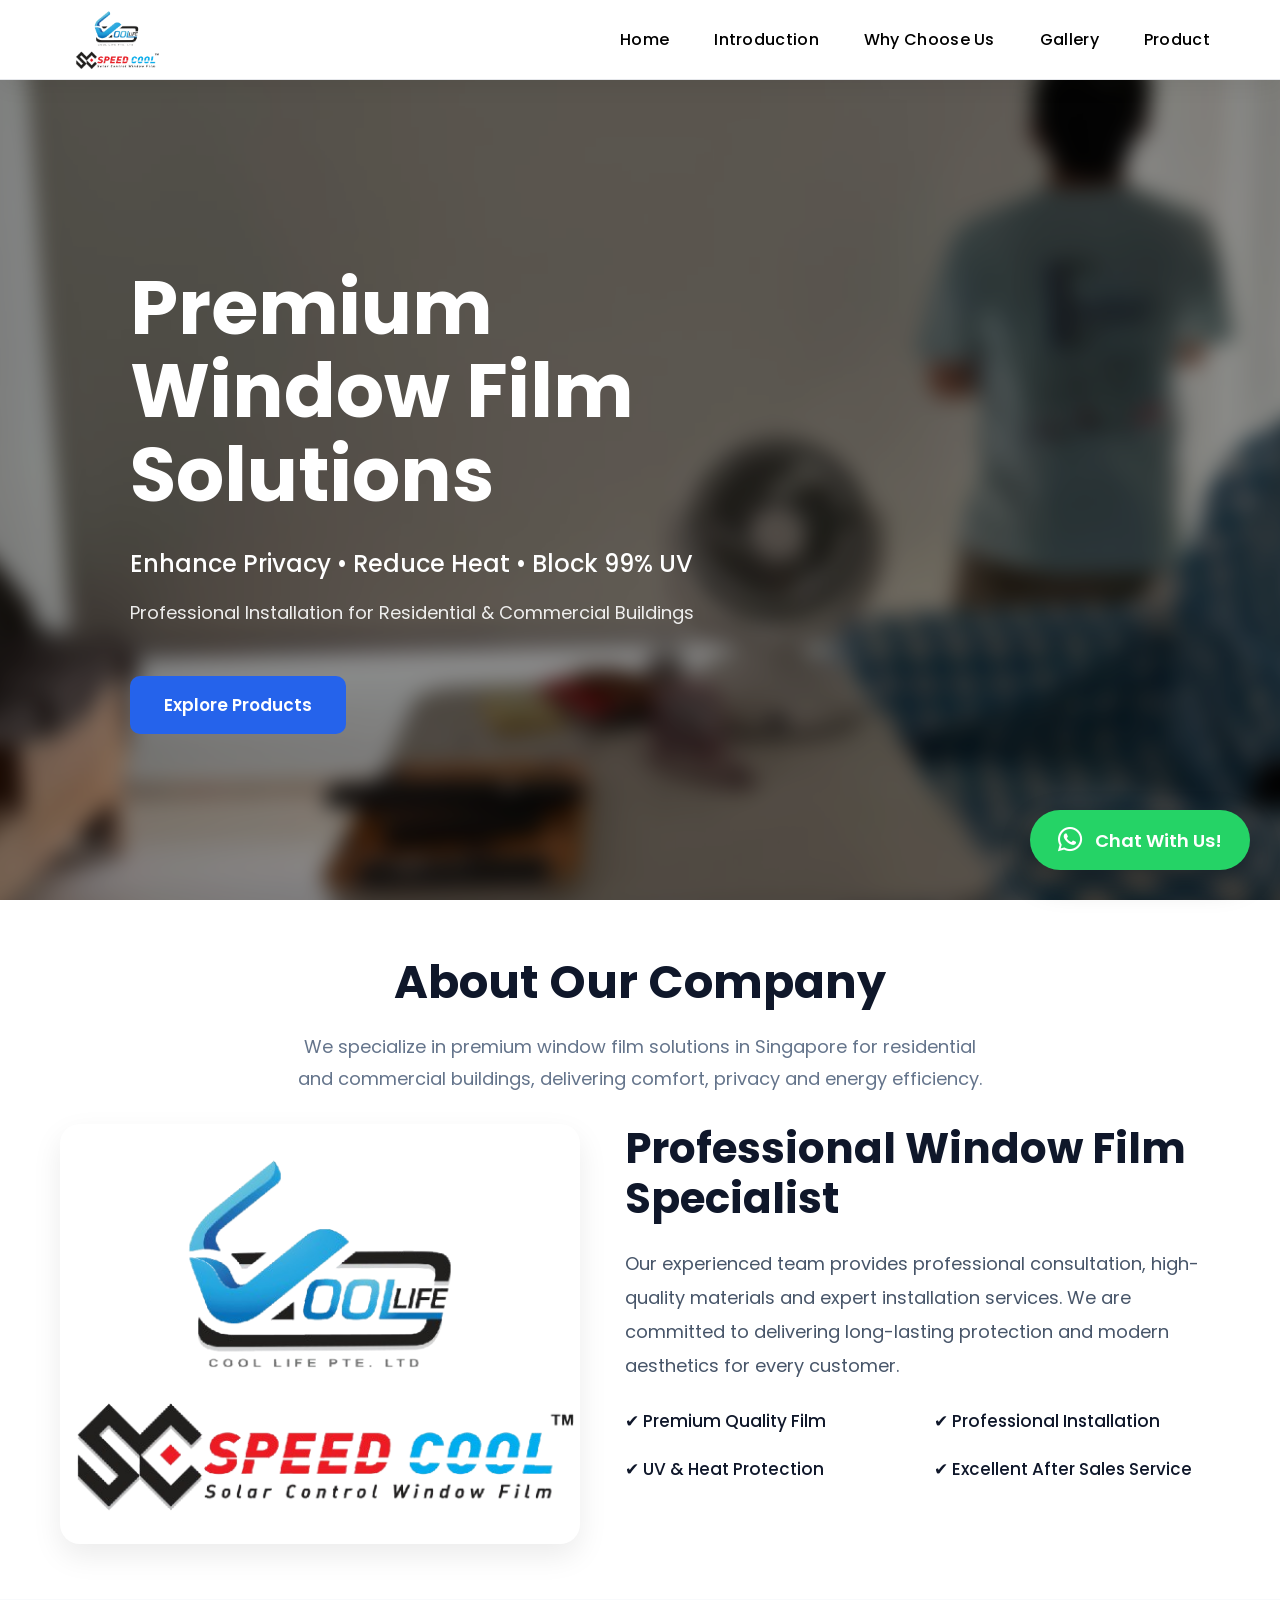
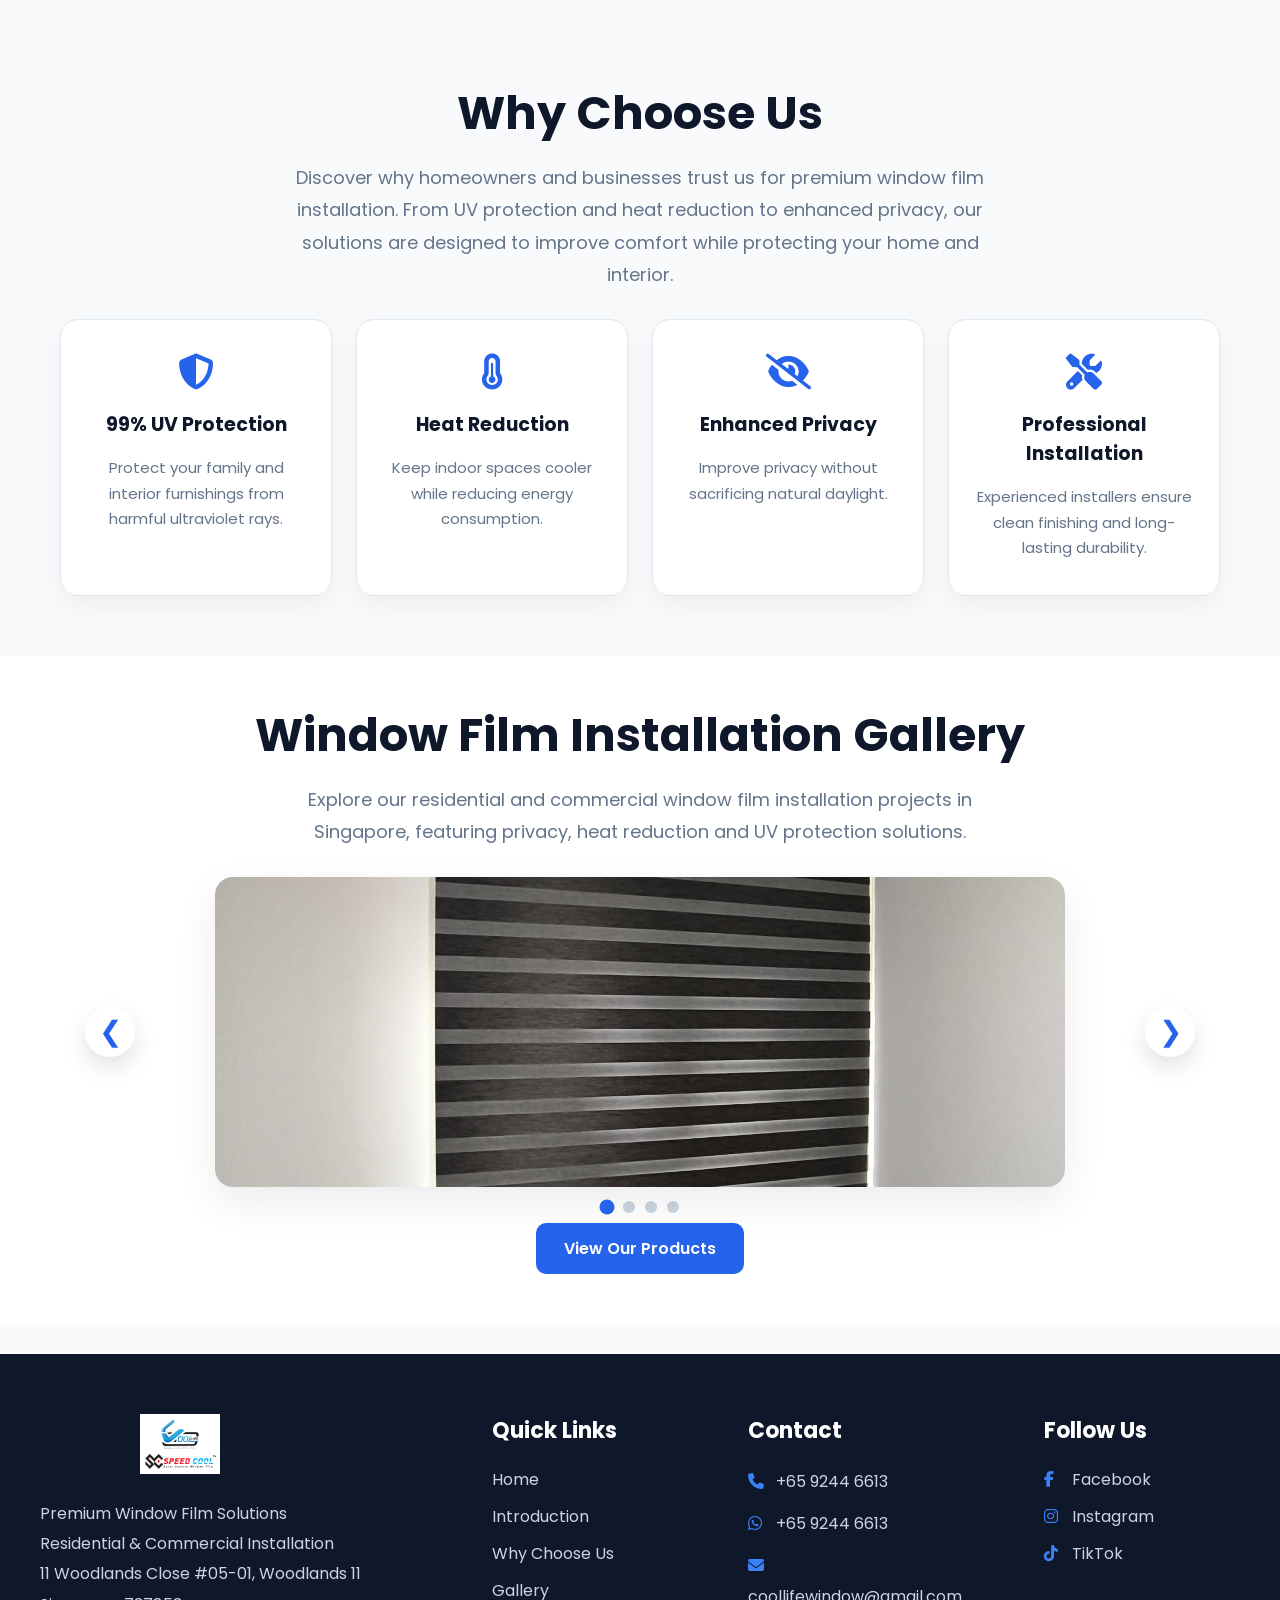
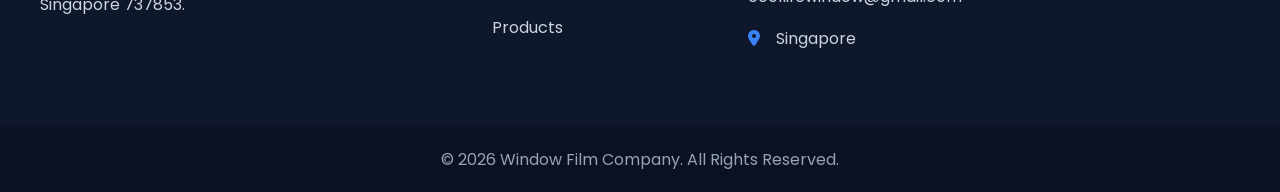
<file: index.html>
<!DOCTYPE html>
<html lang="en">

<head>

    <meta charset="UTF-8">
    <meta name="viewport" content="width=device-width, initial-scale=1.0, maximum-scale=1.0, user-scalable=no">

    <title>Premium Window Film Solutions | Cool Life Speed Cool</title>

    <link rel="icon" type="image/png" href="images/favicon.png">

    <link rel="canonical" href="https://coollifewindowfilm.com">

    <meta name="description"
      content="Premium window film solutions for residential and commercial buildings. Improve privacy, reduce heat and block up to 99% of UV rays with professional installation.">

    <meta name="keywords"
      content="window film, window film Singapore, window tint, privacy window film, solar control window film, heat reduction window film, UV protection window film">

    <meta name="robots" content="index, follow">

    <!-- Open Graph -->
    <meta property="og:title"
      content="Premium Window Film Solutions | Cool Life Speed Cool">

    <meta property="og:description"
      content="Premium window film solutions for residential and commercial buildings. Improve privacy, reduce heat and block up to 99% of UV rays with professional installation.">

    <meta property="og:type"
      content="website">

    <meta property="og:url"
      content="https://kwy0226.github.io/Web-Site/">

    <meta property="og:image"
      content="https://kwy0226.github.io/Web-Site/images/Cool_Life_Speed_Cool_Logo-1.png">

    <!-- Structured Data -->
    <script type="application/ld+json">
      {
        "@context": "https://schema.org",
        "@type": "LocalBusiness",
        "name": "Cool Life Speed Cool",
        "url": "https://kwy0226.github.io/Web-Site/",
        "logo": "https://kwy0226.github.io/Web-Site/images/Cool_Life_Speed_Cool_Logo-1.png",
        "image": "https://kwy0226.github.io/Web-Site/images/Cool_Life_Speed_Cool_Logo-1.png",
        "telephone": "+65 9244 6613",
        "email": "coollifewindow@gmail.com",
        "address": {
          "@type": "PostalAddress",
          "addressCountry": "SG"
      },
        "areaServed": {
          "@type": "Country",
          "name": "Singapore"
    },
      "description": "Premium window film solutions for residential and commercial buildings, including privacy, solar control, UV protection and decorative window films."
  }
    </script>

    <!-- Google Font -->
    <link rel="preconnect" href="https://fonts.googleapis.com">
    <link rel="preconnect" href="https://fonts.gstatic.com" crossorigin>
    <link rel="stylesheet" href="https://cdnjs.cloudflare.com/ajax/libs/font-awesome/6.7.2/css/all.min.css">

    <link href="https://fonts.googleapis.com/css2?family=Poppins:wght@300;400;500;600;700&display=swap"
        rel="stylesheet">

    <!-- CSS -->
    <link rel="stylesheet" href="css/style.css">

    <!-- Google tag (gtag.js) -->
    <script async src="https://www.googletagmanager.com/gtag/js?id=G-XJP9BTX39X"></script>
    <script>
       window.dataLayer = window.dataLayer || [];
       function gtag(){dataLayer.push(arguments);}
       gtag('js', new Date());

       gtag('config', 'G-XJP9BTX39X');
    </script>

</head>

<body>

<!-- ===================== NAVIGATION ===================== -->

<header>

    <nav class="navbar">

    <div class="logo">

        <a href="index.html">

           <img src="images/Cool_Life_Speed_Cool_Logo-1.png" alt="Cool Life Speed Cool Logo">

        </a>

    </div>

    <button class="mobile-menu-btn" aria-label="Open menu" aria-expanded="false">

        <span></span>
        <span></span>
        <span></span>

    </button>

        <ul class="nav-links">

            <li><a href="#home">Home</a></li>

            <li><a href="#introduction">Introduction</a></li>

            <li><a href="#why-us">Why Choose Us</a></li>

            <li><a href="#gallery">Gallery</a></li>

            <li><a href="products.html">Product</a></li>

        </ul>

    </nav>

</header>

    <!-- ===================== HERO ===================== -->

    <section id="home">

    <div class="hero-content">

        <h1>

            Premium Window Film Solutions

        </h1>

        <p>

            Enhance Privacy • Reduce Heat • Block 99% UV

        </p>

        <span>

            Professional Installation for Residential & Commercial Buildings

        </span>

        <a href="products.html" class="hero-button">

            Explore Products

        </a>

    </div>

    </section>

    <!-- ===================== INTRODUCTION ===================== -->

<section id="introduction">

    <div class="container">

        <div class="section-title">

            <h2>About Our Company</h2>

            <p>
                We specialize in premium window film solutions in Singapore
                for residential and commercial buildings, delivering
                comfort, privacy and energy efficiency.
            </p>

        </div>

        <div class="intro-content">

            <div class="intro-image">

                <img src="images/Cool_Life_Speed_Cool_Logo-1.png" alt="Cool Life Speed Cool window film company logo">

            </div>

            <div class="intro-text">

                <h3>Professional Window Film Specialist</h3>

                <p>

                    Our experienced team provides professional consultation,
                    high-quality materials and expert installation services.
                    We are committed to delivering long-lasting protection
                    and modern aesthetics for every customer.

                </p>

                <div class="intro-feature">

                    <div>✔ Premium Quality Film</div>

                    <div>✔ Professional Installation</div>

                    <div>✔ UV & Heat Protection</div>

                    <div>✔ Excellent After Sales Service</div>

                </div>

            </div>

        </div>

    </div>

</section>

    <!-- ===================== WHY CHOOSE US ===================== -->

<section id="why-us">

    <div class="container">

        <div class="section-title">

            <h2>Why Choose Us</h2>

            <p>

                Discover why homeowners and businesses trust us for premium window film installation.
                From UV protection and heat reduction to enhanced privacy, our solutions are designed
                to improve comfort while protecting your home and interior.

            </p>

        </div>

        <div class="why-grid">

            <div class="why-card">

                <i class="fa-solid fa-shield-halved"></i>

                <h3>99% UV Protection</h3>

                <p>

                    Protect your family and interior furnishings from
                    harmful ultraviolet rays.

                </p>

            </div>

            <div class="why-card">

                <i class="fa-solid fa-temperature-three-quarters"></i>

                <h3>Heat Reduction</h3>

                <p>

                    Keep indoor spaces cooler while reducing energy
                    consumption.

                </p>

            </div>

            <div class="why-card">

                <i class="fa-solid fa-eye-slash"></i>

                <h3>Enhanced Privacy</h3>

                <p>

                    Improve privacy without sacrificing natural daylight.

                </p>

            </div>

            <div class="why-card">

                <i class="fa-solid fa-screwdriver-wrench"></i>

                <h3>Professional Installation</h3>

                <p>

                    Experienced installers ensure clean finishing and
                    long-lasting durability.

                </p>

            </div>

        </div>

    </div>

</section>

    <!-- ===================== GALLERY ===================== -->

<section id="gallery">

    <div class="container">

        <div class="section-title">

            <h2>Window Film Installation Gallery</h2>

            <p>
                Explore our residential and commercial window film installation
                projects in Singapore, featuring privacy, heat reduction and UV
                protection solutions.
            </p>

        </div>

        <div class="gallery-slider">

            <button class="arrow left">

                &#10094;

            </button>

            <img
                id="gallery-image"
                src="images/index/1.jpeg"
                alt="Residential window film installation project in Singapore">

            <button class="arrow right">

                &#10095;

            </button>

        </div>

        <div class="gallery-dots">

            <span class="active"></span>

            <span></span>

            <span></span>

            <span></span>

        </div>

        <div class="gallery-cta">

           <a href="products.html" class="hero-button">

              View Our Products

           </a>

        </div>

    </div>

</section>

<!-- ===================== Floating WhatsApp ===================== -->

<div class="floating-whatsapp">

    <a
        href="https://wa.me/6592446613?text=Hi,%20I%20would%20like%20to%20book%20an%20appointment."
        target="_blank">

        <i class="fa-brands fa-whatsapp"></i>

        Chat With Us!                                                                                                                      

    </a>

</div>

    <!-- ===================== FOOTER ===================== -->
<footer>

    <div class="container footer-content">

        <div class="footer-logo-area">

            <img src="images/Cool Life Speed Cool Logo-1.png" alt="Cool Life Speed Cool Logo">

            <p>

                Premium Window Film Solutions

            </p>

            <p>

                Residential & Commercial Installation

            </p>

            <p>

                11 Woodlands Close #05-01,
                Woodlands 11 Singapore 737853.

            </p>

        </div>

        <div class="footer-links">

            <h3>Quick Links</h3>

            <a href="#home">Home</a>
            <a href="#introduction">Introduction</a>
            <a href="#why-us">Why Choose Us</a>
            <a href="#gallery">Gallery</a>
            <a href="products.html">Products</a>

        </div>

        <div class="footer-contact">

            <h3>Contact</h3>

            <p><i class="fa-solid fa-phone"></i> +65 9244 6613</p>

            <p><i class="fa-brands fa-whatsapp"></i> +65 9244 6613</p>

            <p><i class="fa-solid fa-envelope"></i> coollifewindow@gmail.com</p>

            <p><i class="fa-solid fa-location-dot"></i> Singapore</p>

        </div>

        <div class="footer-social">

            <h3>Follow Us</h3>

            <a href="#"><i class="fa-brands fa-facebook-f"></i> Facebook</a>

            <a href="#"><i class="fa-brands fa-instagram"></i> Instagram</a>

            <a href="#"><i class="fa-brands fa-tiktok"></i> TikTok</a>

        </div>

    </div>

    <div class="footer-bottom">

        © 2026 Window Film Company. All Rights Reserved.

    </div>

</footer>

    <script src="js/script.js"></script>

</body>

</html>
</file>
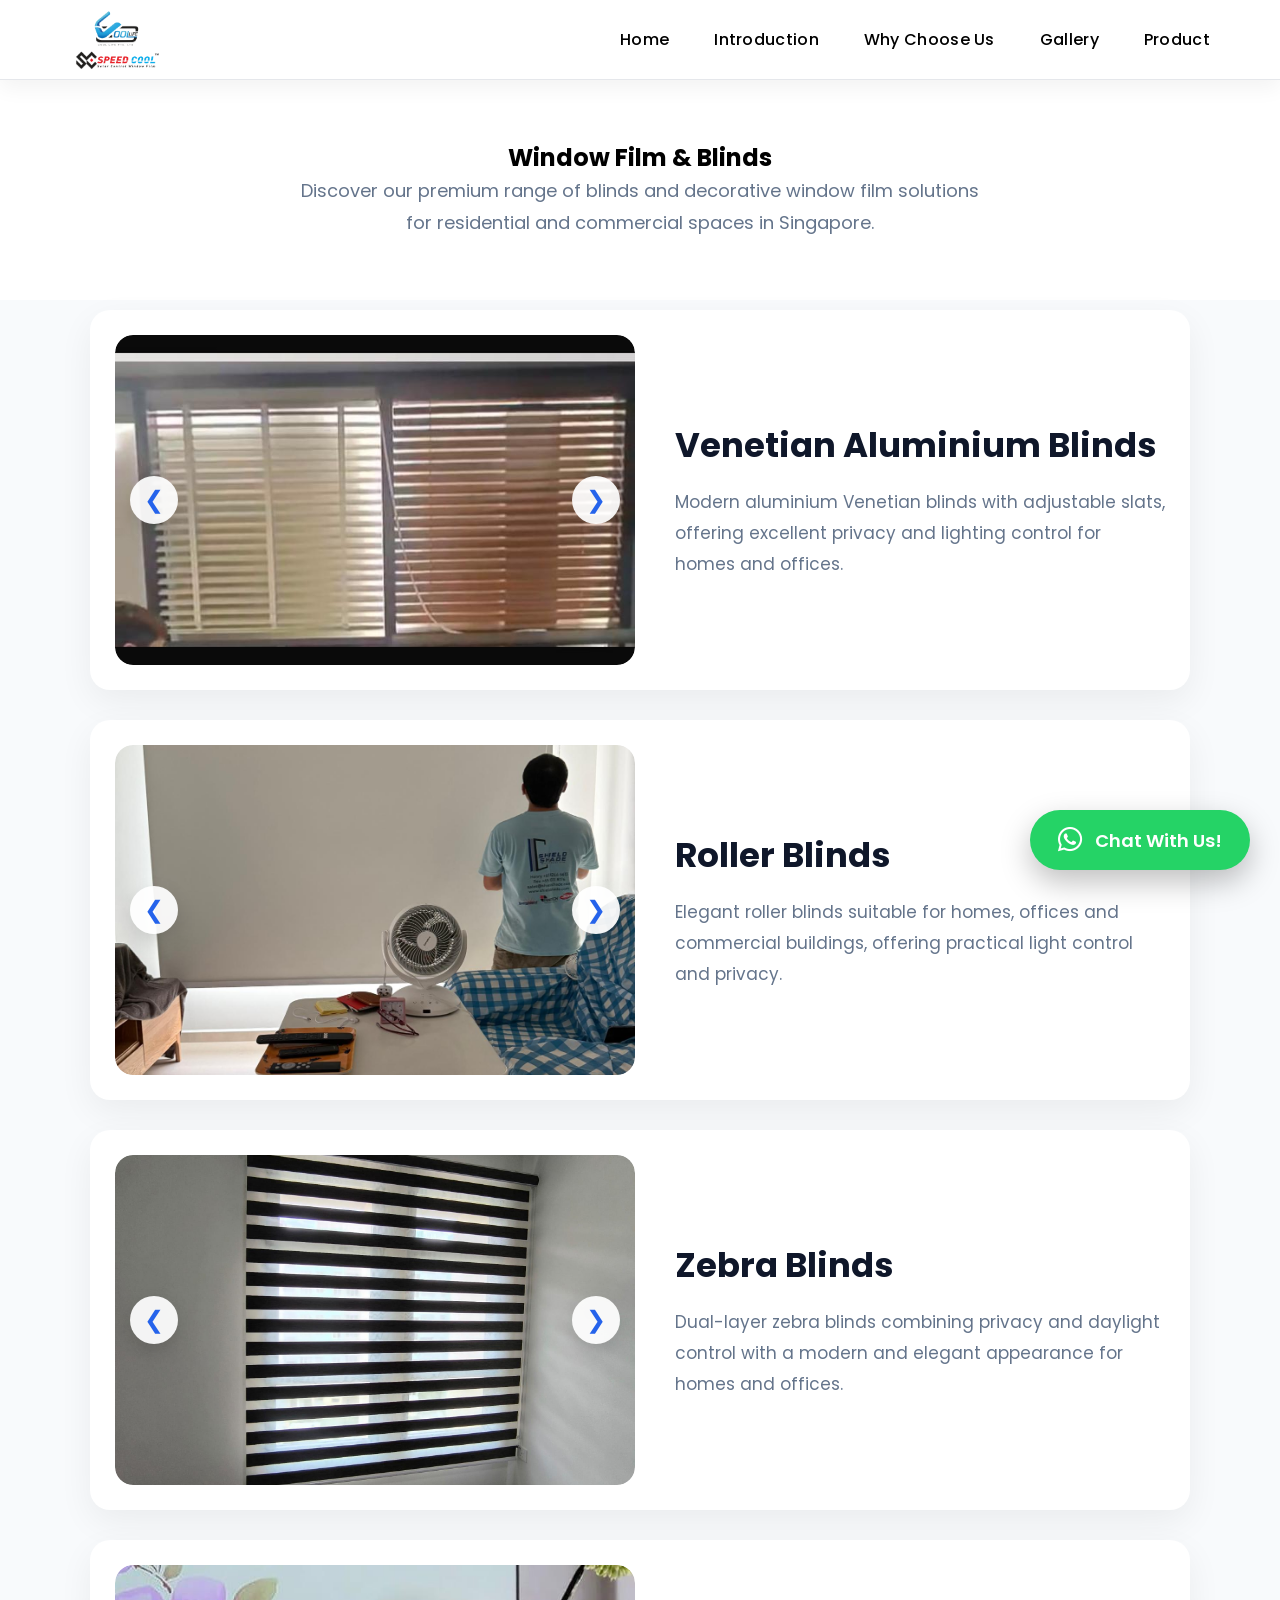
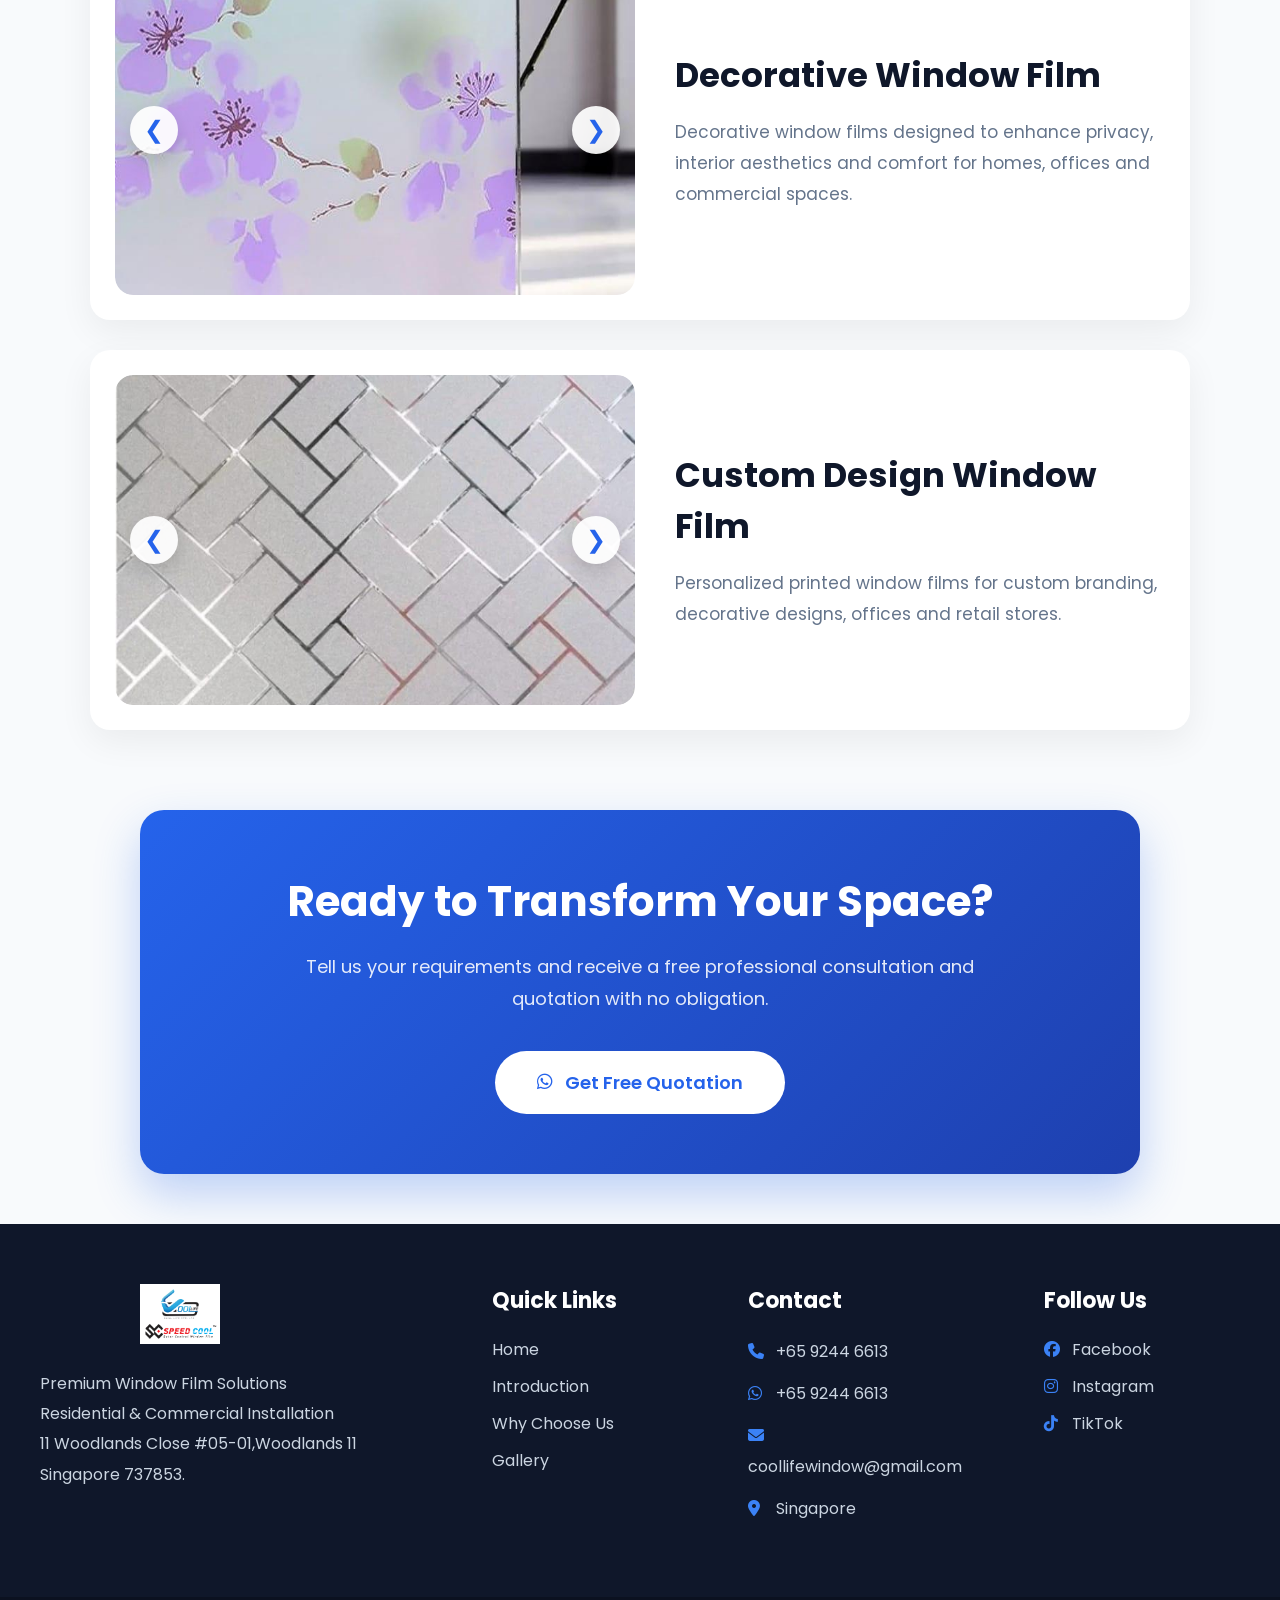
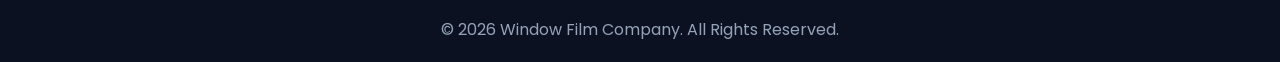
<file: products.html>
<!DOCTYPE html>
<html lang="en">

<head>

    <meta charset="UTF-8">
    <meta name="viewport" content="width=device-width, initial-scale=1.0, maximum-scale=1.0, user-scalable=no">

    <title>Window Film Products | Blinds & Decorative Films | Cool Life Speed Cool</title>

    <link rel="icon" type="image/png" href="images/favicon.png">

    <link rel="canonical" href="https://coollifewindowfilm.com/products.html">

    <meta name="description"
      content="Explore our range of Venetian blinds, roller blinds, zebra blinds, decorative window films and custom design films in Singapore for residential and commercial spaces.">

    <meta name="keywords"
      content="window film products, Venetian blinds, roller blinds, zebra blinds, decorative window film, custom design film, window film Singapore">

    <meta name="robots" content="index, follow">

    <!-- Open Graph -->
    <meta property="og:title"
      content="Window Film Products | Blinds & Decorative Films | Cool Life Speed Cool">

    <meta property="og:description"
      content="Explore our range of Venetian blinds, roller blinds, zebra blinds, decorative window films and custom design films in Singapore for residential and commercial spaces.">

    <meta property="og:type"
      content="website">

    <meta property="og:url"
      content="https://kwy0226.github.io/Web-Site/products.html">

    <meta property="og:image"
      content="https://kwy0226.github.io/Web-Site/images/Cool_Life_Speed_Cool_Logo-1.png">

    <!-- Structured Data -->
    <script type="application/ld+json">
      {
        "@context": "https://schema.org",
        "@type": "CollectionPage",
        "name": "Window Film Products | Cool Life Speed Cool",
        "url": "https://kwy0226.github.io/Web-Site/products.html",
        "description": "Explore our range of Venetian blinds, roller blinds, zebra blinds, decorative window films and custom design films in Singapore for residential and commercial spaces.",
        "isPartOf": {
           "@type": "WebSite",
           "name": "Cool Life Speed Cool",
           "url": "https://kwy0226.github.io/Web-Site/"
      }
    }
    </script>

    <!-- Google Font -->
    <link rel="preconnect" href="https://fonts.googleapis.com">
    <link rel="preconnect" href="https://fonts.gstatic.com" crossorigin>

    <!-- Font Awesome -->
    <link rel="stylesheet"
        href="https://cdnjs.cloudflare.com/ajax/libs/font-awesome/6.7.2/css/all.min.css">

    <!-- Google Font -->
    <link href="https://fonts.googleapis.com/css2?family=Poppins:wght@300;400;500;600;700&display=swap"
        rel="stylesheet">

    <link rel="stylesheet" href="css/style.css">

    <!-- Google tag (gtag.js) -->
    <script async src="https://www.googletagmanager.com/gtag/js?id=G-XJP9BTX39X"></script>
    <script>
       window.dataLayer = window.dataLayer || [];
       function gtag(){dataLayer.push(arguments);}
       gtag('js', new Date());

       gtag('config', 'G-XJP9BTX39X');
    </script>

</head>

<body>

<!-- ===================== NAVIGATION ===================== -->

<header>

    <nav class="navbar scrolled">

    <div class="logo">

        <a href="products.html">

           <img src="images/Cool_Life_Speed_Cool_Logo-1.png" alt="Cool Life Speed Cool Logo">

        </a>

    </div>

    <button class="mobile-menu-btn" aria-label="Open menu" aria-expanded="false">

        <span></span>
        <span></span>
        <span></span>

    </button>

        <ul class="nav-links">

            <li><a href="index.html#home">Home</a></li>

            <li><a href="index.html#introduction">Introduction</a></li>

            <li><a href="index.html#why-us">Why Choose Us</a></li>

            <li><a href="index.html#gallery">Gallery</a></li>

            <li><a href="products.html">Product</a></li>

        </ul>

    </nav>

</header>

<!-- ===================== PRODUCT HEADER ===================== -->

<section id="product-header">

    <div class="container">

        <div class="section-title">

            <h1>Window Film & Blinds</h1>

            <p>

                Discover our premium range of blinds and decorative window
                film solutions for residential and commercial spaces in Singapore.

            </p>

        </div>

    </div>

</section>

<!-- ===================== PRODUCT LIST ===================== -->

<section id="products">

    <div class="container">

        <!-- Venetian -->

        <div class="product-card">

            <div class="product-image" data-folder="venetian" data-count="1">

              <button class="product-arrow left">&#10094;</button>

              <img src="images/venetian/1.jpeg" alt="Venetian aluminium window blind">

              <button class="product-arrow right">&#10095;</button>

            </div>

            <div class="product-content">

                <h2>Venetian Aluminium Blinds</h2>

                <p>

                    Modern aluminium Venetian blinds with adjustable slats,
                    offering excellent privacy and lighting control for homes and offices.

                </p>

            </div>

        </div>

        <!-- Roller -->

        <div class="product-card">

            <div class="product-image" data-folder="roller" data-count="2">

              <button class="product-arrow left">&#10094;</button>

              <img src="images/roller/1.jpeg" alt="Roller window blind for home and office">

              <button class="product-arrow right">&#10095;</button>

            </div>

            <div class="product-content">

                <h2>Roller Blinds</h2>

                <p>

                    Elegant roller blinds suitable for homes,
                    offices and commercial buildings, offering
                    practical light control and privacy.

                </p>


            </div>

        </div>

        <!-- Zebra -->

        <div class="product-card">

            <div class="product-image" data-folder="zebra" data-count="2">

              <button class="product-arrow left">&#10094;</button>

              <img src="images/zebra/1.jpeg" alt="Zebra dual-layer window blind">

              <button class="product-arrow right">&#10095;</button>

            </div>

            <div class="product-content">

                <h2>Zebra Blinds</h2>

                <p>

                    Dual-layer zebra blinds combining privacy and daylight control
                    with a modern and elegant appearance for homes and offices.

                </p>

            </div>

        </div>

        <!-- Decorative Film -->

        <div class="product-card">

            <div class="product-image" data-folder="decoration" data-count="6">

              <button class="product-arrow left">&#10094;</button>

              <img src="images/decoration/1.jpeg" alt="Decorative privacy window film">

              <button class="product-arrow right">&#10095;</button>

            </div>

            <div class="product-content">

                <h2>Decorative Window Film</h2>

                <p>

                    Decorative window films designed to enhance privacy,
                    interior aesthetics and comfort for homes, offices and commercial spaces.

                </p>

            </div>

        </div>

        <!-- Custom -->

        <div class="product-card">

            <div class="product-image" data-folder="custom" data-count="11">

              <button class="product-arrow left">&#10094;</button>

              <img src="images/custom/1.jpeg" alt="Custom printed decorative window film">

              <button class="product-arrow right">&#10095;</button>

            </div>

            <div class="product-content">

                <h2>Custom Design Window Film</h2>

                <p>

                    Personalized printed window films for custom branding,
                    decorative designs, offices and retail stores.

                </p>

            </div>

        </div>

    </div>

</section>
        
        <!-- ===================== CTA ===================== -->

        <section class="quotation-section">

            <div class="quotation-box">

                <h2>Ready to Transform Your Space?</h2>

            <p>

                Tell us your requirements and receive a free professional
                consultation and quotation with no obligation.

            </p>

            <a href="https://wa.me/6592446613?text=Hi,%20I%20would%20like%20to%20know%20more%20about%20your%20window%20film."
               target="_blank"
               class="quotation-btn">

            <i class="fa-brands fa-whatsapp"></i>

                Get Free Quotation

            </a>

        </div>

    </section>

<!-- ===================== Floating WhatsApp ===================== -->

<div class="floating-whatsapp">

    <a
        href="https://wa.me/6592446613?text=Hi,%20I%20would%20like%20to%20book%20an%20appointment."
        target="_blank">

        <i class="fa-brands fa-whatsapp"></i>

        Chat With Us!

    </a>

</div>

<!-- ===================== FOOTER ===================== -->

<footer>

    <div class="container footer-content">

        <div class="footer-logo-area">

            <img src="images/Cool Life Speed Cool Logo-1.png" alt="Cool Life Speed Cool Logo">

            <p>Premium Window Film Solutions</p>

            <p>Residential & Commercial Installation</p>

            <p>11 Woodlands Close #05-01,Woodlands 11 Singapore 737853.</p>

        </div>

        <div class="footer-links">

            <h3>Quick Links</h3>

            <a href="index.html">Home</a>
            <a href="index.html#introduction">Introduction</a>
            <a href="index.html#why-us">Why Choose Us</a>
            <a href="index.html#gallery">Gallery</a>

        </div>

        <div class="footer-contact">

            <h3>Contact</h3>

            <p><i class="fa-solid fa-phone"></i> +65 9244 6613</p>

            <p><i class="fa-brands fa-whatsapp"></i> +65 9244 6613</p>

            <p><i class="fa-solid fa-envelope"></i> coollifewindow@gmail.com</p>

            <p><i class="fa-solid fa-location-dot"></i> Singapore</p>

        </div>

        <div class="footer-social">

            <h3>Follow Us</h3>

            <a href="#"><i class="fa-brands fa-facebook"></i> Facebook</a>

            <a href="#"><i class="fa-brands fa-instagram"></i> Instagram</a>

            <a href="#"><i class="fa-brands fa-tiktok"></i> TikTok</a>

        </div>

    </div>

    <div class="footer-bottom">

        © 2026 Window Film Company. All Rights Reserved.

    </div>

</footer>

<script src="js/script.js"></script>

</body>

</html>
</file>
<file: css/style.css>
/* ===========================================
   RESET
=========================================== */

*{
    margin:0;
    padding:0;
    box-sizing:border-box;
}

/* ===========================================
   GLOBAL
=========================================== */

html{
    scroll-behavior:smooth;

    /* Navigation bar height */
    scroll-padding-top:80px;
}

body{

    font-family:'Poppins',sans-serif;
    background:#F8FAFC;

}

/* ===========================================
   NAVIGATION
=========================================== */

header{

    position:fixed;

    top:0;

    left:0;

    width:100%;

    z-index:1000;

}

.navbar{

    width:100%;
    height:80px;

    display:flex;
    justify-content:space-between;
    align-items:center;

    padding:0 70px;

    background:white;

    border-bottom:1px solid #E5E7EB;

    box-shadow:0 8px 20px rgba(0,0,0,.05);

}

.logo{

    display:flex;
    align-items:center;
    height:80px;
    flex-shrink:0;

}

.logo img{

    height:70px;
    width:auto;
    display:block;
    transition:.3s ease;

}

.logo img:hover{

    transform:scale(1.05);

}

.navbar.scrolled .logo{

    color:black;

}

.nav-links{

    display:flex;

    list-style:none;

    gap:45px;

}

.nav-links li a{

    text-decoration:none;

    color:black;

    font-size:16px;

    font-weight:500;

    transition:0.3s ease;

    position:relative;

    letter-spacing:.3px;

}


.nav-links li a:hover{

    color:#2563EB;

}

.nav-links li a::after{

    content:"";

    position:absolute;

    left:0;

    bottom:-6px;

    width:0;

    height:2px;

    background:#2563EB;

    transition:.3s;

}

.nav-links li a:hover::after{

    width:100%;

}


/* ===========================================
   HERO
=========================================== */

#home{

    position:relative;

    height:100vh;

    display:flex;

    align-items:center;

    overflow:hidden;

}

/* Black Overlay */

#home::before{

    content:"";

    position:absolute;

    inset:0;

    background:rgba(0,0,0,.45);

    z-index:1;

}

#home::after{

    content:"";

    position:absolute;

    inset:0;

    background:url("../images/hero.jpeg") center center / cover no-repeat;

    transform:scale(1.08);

    filter:blur(10px);

    z-index:0;

}

/* Content Container */

.hero-content{

    position:relative;

    z-index:2;

    width:1200px;

    margin:auto;

    padding-left:90px;

    padding-top:100px;

}

/* Title */

.hero-content h1{

    color:white;

    font-size:76px;

    font-weight:700;

    line-height:1.1;

    width:620px;

}

/* Subtitle */

.hero-content p{

    color:white;

    font-size:24px;

    margin-top:30px;

    font-weight:500;

}

/* Description */

.hero-content span{

    display:block;

    color:white;

    margin-top:18px;

    font-size:18px;

    opacity:.9;

}

/* Button */

.hero-button{

    display:inline-block;

    margin-top:50px;

    padding:16px 34px;

    background:#2563EB;

    color:white;

    text-decoration:none;

    border-radius:10px;

    font-size:17px;

    font-weight:600;

    transition:.3s;

}

.hero-button:hover{

    background:#1D4ED8;

    transform:translateY(-4px);

    box-shadow:0 12px 30px rgba(37,99,235,.35);

}

/* ===========================================
   INTRODUCTION
=========================================== */

.container{

    width:1200px;

    margin:0 auto;

    padding:0 20px;

}

#introduction{

    background:white;

    /*
       Reduced from:
       75px 0 70px
    */

    padding:48px 0 48px;

    /*
       Keep the section below the fixed navigation.
       The smaller value prevents excessive blank space
       when jumping here from the navigation.
    */

    scroll-margin-top:80px;

}

.section-title{

    text-align:center;

    /*
       Reduced from 35px
    */

    margin-bottom:28px;

}

.section-title h2{

    font-size:46px;

    color:#0F172A;

    /*
       Reduced from 20px
    */

    margin-bottom:14px;

}

.section-title p{

    width:700px;

    margin:auto;

    font-size:18px;

    color:#64748B;

    line-height:1.8;

}

.intro-content{

    display:grid;

    grid-template-columns:520px 1fr;

    /*
       Reduced from 55px
    */

    gap:45px;

    align-items:start;

}

.intro-image{

    flex:0.9;

}

.intro-image img{

    width:100%;

    height:420px;

    object-fit:cover;

    border-radius:20px;

    box-shadow:0 12px 30px rgba(0,0,0,.08);

}

.intro-text{

    flex:1.1;

}

.intro-text h3{

    font-size:42px;

    line-height:1.2;

    color:#0F172A;

    /*
       Reduced from 30px
    */

    margin-bottom:22px;

}

.intro-text p{

    font-size:18px;

    color:#475569;

    line-height:1.9;

    /*
       Reduced from 35px
    */

    margin-bottom:25px;

}

.intro-feature{

    display:grid;

    grid-template-columns:1fr 1fr;

    gap:22px;

    /*
       Reduced from 40px
    */

    margin-top:25px;

}

.intro-feature div{

    font-size:17px;

    font-weight:500;

    color:#0F172A;

}

/* ===========================================
   WHY CHOOSE US
=========================================== */

#why-us{

    background:#F8FAFC;

    padding:80px 0 140px;

    display:flex;
    align-items:center;

    scroll-margin-top:80px;

}

.why-content{

    width:100%;

    display:flex;
    flex-direction:column;

    align-items:center;

}

/* Section Heading */

.why-left{

    width:100%;

    text-align:center;

    margin-bottom:45px;

}

.why-left h2{

    font-size:48px;

    line-height:1.2;

    color:#0F172A;

    margin-bottom:18px;

}

.why-left p{

    width:760px;

    max-width:100%;

    margin:0 auto;

    color:#64748B;

    line-height:1.8;

    font-size:18px;

}

/* Small CTA / Button if used */

.why-left .hero-button{

    margin-top:30px;

}

/* Feature Cards */

.why-grid{

    width:100%;

    display:grid;

    grid-template-columns:repeat(4,1fr);

    gap:24px;

}

.why-card{

    background:white;

    border-radius:18px;

    padding:34px 22px;

    min-height:275px;

    text-align:center;

    transition:.35s ease;

    box-shadow:0 10px 25px rgba(0,0,0,.05);

    border:1px solid #E2E8F0;

}

.why-card:hover{

    transform:translateY(-8px);

    box-shadow:0 18px 40px rgba(0,0,0,.12);

}

.why-card i{

    font-size:36px;

    color:#2563EB;

    margin-bottom:20px;

}

.why-card:hover i{

    transform:scale(1.1);

    transition:.3s;

}

.why-card h3{

    font-size:19px;

    color:#0F172A;

    margin-bottom:16px;

}

.why-card p{

    color:#64748B;

    font-size:15px;

    line-height:1.7;

}

/* ===========================================
   GALLERY
=========================================== */

#gallery{

    background:white;

    padding:30px 0 20px;

    scroll-margin-top:80px;

}

.gallery-slider{

    position:relative;

    display:flex;

    justify-content:center;

    align-items:center;

    margin-top:24px;

}

.gallery-slider img{

    width:100%;

    max-width:850px;

    height:310px;

    object-fit:cover;

    border-radius:18px;

    box-shadow:0 15px 40px rgba(0,0,0,.08);

}

.arrow{

    position:absolute;

    top:50%;

    transform:translateY(-50%);

    width:50px;

    height:50px;

    border:none;

    border-radius:50%;

    background:white;

    color:#2563EB;

    font-size:28px;

    cursor:pointer;

    box-shadow:0 10px 25px rgba(0,0,0,.12);

    transition:.3s;

}

.arrow:hover{

    background:#2563EB;

    color:white;

}

.left{

    left:25px;

}

.right{

    right:25px;

}

.gallery-dots{

    display:flex;

    justify-content:center;

    gap:10px;

    margin-top:14px;

}

.gallery-dots span{

    width:12px;

    height:12px;

    border-radius:50%;

    background:#CBD5E1;

    cursor:pointer;

    transition:.3s;

}

.gallery-dots .active{

    background:#2563EB;

    transform:scale(1.25);

}

.gallery-info{

    margin-top:14px;

    text-align:center;

}

.gallery-info h3{

    font-size:25px;

    color:#0F172A;

    margin-bottom:5px;

}

.gallery-info p{

    font-size:17px;

    color:#64748B;

    margin-bottom:4px;

}

.gallery-info span{

    color:#94A3B8;

    font-size:15px;

}

.gallery-cta{

    text-align:center;

    margin-top:10px;

}

.gallery-cta .hero-button{
    margin-top:0;
    padding:13px 28px;
    font-size:16px;
}

/* ===========================================
   FOOTER
=========================================== */

footer{

    background:#0F172A;

    color:white;

    margin-top:30px;

}

.footer-content{

    display:grid;

    grid-template-columns:2fr 1fr 1.2fr 1fr;

    gap:60px;

    padding:60px 0;

}

.footer-content h3{

    margin-bottom:20px;

    font-size:22px;

}

.footer-logo-area img{
    height:60px;
    width:auto;
    display:block;
    margin-bottom:25px;
    padding-left:100px;

}

.footer-content p{

    color:#CBD5E1;

    line-height:1.9;

}

.footer-links a,
.footer-social a{

    display:block;

    color:#CBD5E1;

    text-decoration:none;

    margin-bottom:12px;

    transition:.3s;

}

.footer-links a:hover,
.footer-social a:hover{

    color:white;

}

.footer-contact p{

    margin-bottom:12px;

}

.footer-contact i{

    color:#3B82F6;

    width:24px;

}

.footer-social i{

    width:24px;

    color:#3B82F6;

}

.footer-bottom{

    background:#0B1120;

    text-align:center;

    padding:20px;

    color:#94A3B8;

}

/* ===========================================
   PRODUCT HEADER
=========================================== */

#product-header{

    padding:150px 0 70px;

    background:white;

}

#product-header .section-title{

    margin-bottom:0;

}

/* ===========================================
   PRODUCT PAGE
=========================================== */

#product-header{
    padding:140px 0 60px;
    background:white;
}

#product-header .section-title{
    margin-bottom:0;
}

#products{
    padding:10px 0 60px;
    background:#F8FAFC;
}


/* Product Card */
.product-card{
    width:1100px;
    margin:0 auto 30px;
    display:grid;
    grid-template-columns:520px 1fr;
    align-items:center;
    gap:40px;
    background:white;
    border-radius:20px;
    padding:25px;
    box-shadow:0 12px 35px rgba(0,0,0,.06);
}


/* Product Image */
.product-image{
    position:relative;
    width:100%;
    height:330px;
    overflow:hidden;
    border-radius:18px;
}

.product-image img{
    width:100%;
    height:100%;
    object-fit:cover;
    display:block;
    border-radius:18px;
}


/* Left / Right Arrow */
.product-arrow{
    position:absolute;
    top:50%;
    transform:translateY(-50%);
    width:48px;
    height:48px;
    border:none;
    border-radius:50%;
    background:rgba(255,255,255,.92);
    color:#2563EB;
    font-size:24px;
    cursor:pointer;
    transition:.3s;
    box-shadow:0 8px 20px rgba(0,0,0,.15);
    z-index:10;
}

.product-arrow:hover{
    background:#2563EB;
    color:white;
}

.product-arrow.left{
    left:15px;
}

.product-arrow.right{
    right:15px;
}


/* Product Content */
.product-content h2{
    font-size:34px;
    color:#0F172A;
    margin-bottom:16px;
}

.product-content p{
    color:#64748B;
    font-size:17px;
    line-height:1.8;
}

.product-card:last-child{
    margin-bottom:0;
}

/* ===========================================
   CTA
=========================================== */

.quotation-section{

    padding:20px 0 20px;

    background:#F8FAFC;

}

.quotation-box{

    width:1000px;

    margin:auto;

    padding:60px;

    text-align:center;

    background:linear-gradient(135deg,#2563EB,#1E40AF);

    border-radius:24px;

    color:white;

    box-shadow:0 20px 45px rgba(37,99,235,.28);

}

.quotation-box h2{

    font-size:42px;

    margin-bottom:18px;

    font-weight:700;

}

.quotation-box p{

    width:700px;

    margin:0 auto 35px;

    line-height:1.8;

    font-size:18px;

    color:rgba(255,255,255,.88);

}

.quotation-btn{

    display:inline-flex;

    align-items:center;

    gap:12px;

    padding:18px 42px;

    background:white;

    color:#2563EB;

    text-decoration:none;

    border-radius:50px;

    font-size:18px;

    font-weight:600;

    transition:.3s;

}

.quotation-btn:hover{

    transform:translateY(-6px);

    box-shadow:0 15px 35px rgba(255,255,255,.25);

}

.quotation-btn i{

    font-size:18px;

}

/* ===========================================
   Floating WhatsApp
=========================================== */

.floating-whatsapp{

    position:fixed;

    right:30px;

    bottom:30px;

    z-index:999;

}

.floating-whatsapp a{

    display:flex;

    align-items:center;

    gap:12px;

    padding:16px 28px;

    background:#25D366;

    color:#fff;

    text-decoration:none;

    border-radius:50px;

    font-size:18px;

    font-weight:600;

    box-shadow:0 12px 30px rgba(0,0,0,.25);

    transition:.3s;

}

.floating-whatsapp a:hover{

    transform:translateY(-4px);

    box-shadow:0 18px 35px rgba(0,0,0,.3);

}

.floating-whatsapp i{

    font-size:28px;

}

/* ===========================================
   FINAL SPACING ADJUSTMENTS
=========================================== */

/* WHY CHOOSE US */
#why-us{
    background:#F8FAFC;
    display:flex;
    align-items:center;
    padding:80px 0 60px;
}


/* GALLERY */
#gallery{
    background:white;
    padding:45px 0 50px;
}

.gallery-slider{
    position:relative;
    display:flex;
    justify-content:center;
    align-items:center;
    margin-top:28px;
}

.gallery-slider img{
    width:100%;
    max-width:850px;
    height:310px;
    object-fit:cover;
    border-radius:18px;
    box-shadow:0 15px 40px rgba(0,0,0,.08);
}

.gallery-info{
    margin-top:14px;
    text-align:center;
}

.gallery-info h3{
    font-size:26px;
    color:#0F172A;
    margin-bottom:6px;
}

.gallery-info p{
    font-size:17px;
    color:#64748B;
    margin-bottom:4px;
}

.gallery-cta{
    text-align:center;
    margin-top:10px;
}

/* View Our Product button */
.gallery-cta .hero-button{
    margin-top:0;
    padding:13px 28px;
    font-size:16px;
}

/* ===========================================
   MOBILE NAVIGATION
=========================================== */

.mobile-menu-btn{
    display:none;
}


/* Mobile */
@media (max-width: 768px){

    .navbar{
        height:70px;
        padding:0 20px;
        display:flex;
        align-items:center;
        justify-content:space-between;
    }

    .logo img{
        height:48px;
        width:auto;
    }

    .mobile-menu-btn{
        display:flex;
        width:42px;
        height:42px;
        padding:0;
        border:none;
        background:transparent;
        flex-direction:column;
        justify-content:center;
        align-items:center;
        gap:6px;
        cursor:pointer;
        z-index:1001;
    }

    .mobile-menu-btn span{
        display:block;
        width:26px;
        height:2px;
        background:#2563EB;
        border-radius:2px;
        transition:0.3s ease;
    }

    .nav-links{
        position:absolute;
        top:70px;
        left:0;
        width:100%;
        display:flex;
        flex-direction:column;
        align-items:center;
        gap:0;
        padding:10px 0 15px;
        background:rgba(255,255,255,0.98);
        box-shadow:0 10px 25px rgba(0,0,0,0.08);

        opacity:0;
        visibility:hidden;
        transform:translateY(-10px);
        transition:0.3s ease;
        z-index:1000;
    }

    .nav-links li{
        width:100%;
        text-align:center;
    }

    .nav-links a{
        display:block;
        width:100%;
        padding:14px 20px;
        font-size:15px;
    }

    .nav-links.active{
        opacity:1;
        visibility:visible;
        transform:translateY(0);
    }

}

/* ===========================================
   MOBILE HOMEPAGE
=========================================== */

@media (max-width: 768px){

    /* ---------------------------------------
       Homepage Hero
    --------------------------------------- */

    #home{
        height:auto;
        min-height:calc(100svh - 70px);
        padding:90px 20px 60px;
        display:flex;
        align-items:center;
    }

    .hero-content{
        width:100%;
        margin:0;
        padding:0;
    }

    .hero-content h1{
        width:100%;
        font-size:42px;
        line-height:1.15;
    }

    .hero-content p{
        font-size:16px;
        line-height:1.6;
        margin-top:20px;
    }

    .hero-content span{
        font-size:14px;
        line-height:1.7;
        margin-top:12px;
    }

    .hero-button{
        margin-top:30px;
        padding:13px 24px;
        font-size:14px;
    }


    /* ---------------------------------------
       Introduction
    --------------------------------------- */

    #introduction{
        padding:55px 15px 55px;
    }

    #introduction .container{
        width:100%;
        max-width:100%;
        padding:0;
    }

    .section-title{
        width:100%;
        margin-bottom:30px;
    }

    .section-title h2{
        font-size:30px;
        line-height:1.3;
        margin-bottom:12px;
    }

    .section-title p{
        width:100%;
        max-width:100%;
        font-size:14px;
        line-height:1.7;
    }

    .intro-content{
        width:100%;
        display:grid;
        grid-template-columns:1fr;
        gap:30px;
    }

    .intro-image{
        width:100%;
    }

    .intro-image img{
        width:100%;
        height:240px;
        object-fit:contain;
        border-radius:16px;
    }

    .intro-text{
        width:100%;
    }

    .intro-text h3{
        font-size:30px;
        line-height:1.25;
        margin-bottom:15px;
    }

    .intro-text p{
        font-size:15px;
        line-height:1.8;
        margin-bottom:20px;
    }

    .intro-feature{
        grid-template-columns:1fr;
        gap:12px;
        margin-top:15px;
    }

    .intro-feature div{
        font-size:14px;
    }


    /* ---------------------------------------
       Why Choose Us
    --------------------------------------- */

    #why-us{
        width:100%;
        padding:60px 15px 55px;
        display:block;
    }

    #why-us .container{
        width:100%;
        max-width:100%;
        padding:0;
    }

    #why-us .section-title{
        width:100%;
        margin-bottom:30px;
    }

    #why-us .section-title h2{
        font-size:30px;
    }

    #why-us .section-title p{
        width:100%;
        max-width:100%;
        font-size:14px;
        line-height:1.7;
    }

    .why-grid{
        width:100%;
        display:grid;
        grid-template-columns:1fr 1fr;
        gap:14px;
    }

    .why-card{
        width:100%;
        min-height:0;
        padding:24px 14px;
        border-radius:14px;
    }

    .why-card i{
        font-size:28px;
        margin-bottom:14px;
    }

    .why-card h3{
        font-size:16px;
        line-height:1.35;
        margin-bottom:10px;
    }

    .why-card p{
        font-size:12px;
        line-height:1.6;
    }


    /* ---------------------------------------
       Installation Gallery
    --------------------------------------- */

    #gallery{
        width:100%;
        padding:55px 15px 45px;
    }

    #gallery .container{
        width:100%;
        max-width:100%;
        padding:0;
    }

    #gallery .section-title{
        width:100%;
        margin-bottom:25px;
    }

    #gallery .section-title h2{
        font-size:30px;
    }

    #gallery .section-title p{
        width:100%;
        max-width:100%;
        font-size:14px;
        line-height:1.7;
    }

    .gallery-slider{
        width:100%;
        margin-top:20px;
    }

    .gallery-slider img{
        width:100%;
        max-width:100%;
        height:220px;
        object-fit:cover;
        border-radius:14px;
    }

    .arrow{
        width:38px;
        height:38px;
        font-size:20px;
    }

    .left{
        left:8px;
    }

    .right{
        right:8px;
    }

    .gallery-cta{
        margin-top:20px;
    }

    .gallery-cta .hero-button{
        padding:12px 22px;
        font-size:14px;
    }
    
    .floating-whatsapp a {
    width: 52px;
    height: 52px;
    padding: 0;
    border-radius: 50%;

    display: flex;
    align-items: center;
    justify-content: center;

    font-size: 0;
}

.floating-whatsapp i {
    font-size: 26px;
    transform: translateX(7px);
}

.floating-whatsapp {
    right: 15px;
    bottom: 15px;
}

}

/* ===========================================
   MOBILE PRODUCT PAGE
=========================================== */

@media (max-width: 768px){

    /* ---------------------------------------
       Product Header
    --------------------------------------- */

    #product-header{
        padding:90px 15px 30px;
    }

    #product-header .container{
        width:100%;
        padding:0;
    }

    #product-header .section-title{
        width:100%;
    }

    #product-header .section-title h2{
        font-size:30px;
        line-height:1.3;
    }

    #product-header .section-title p{
        width:100%;
        max-width:100%;
        font-size:13px;
        line-height:1.7;
    }


    /* ---------------------------------------
       Product Section
    --------------------------------------- */

    #products{
        padding:10px 15px 45px;
    }

    #products .container{
        width:100%;
        padding:0;
    }


    /* ---------------------------------------
       Product Card
    --------------------------------------- */

    .product-card{
        width:100%;
        margin:0 auto 22px;

        display:flex;
        flex-direction:column;

        gap:18px;
        padding:16px;

        border-radius:16px;
    }


    /* ---------------------------------------
       Product Image
    --------------------------------------- */

    .product-image{
        width:100%;
        height:220px;
        border-radius:14px;
    }

    .product-image img{
        width:100%;
        height:100%;
        object-fit:cover;
        border-radius:14px;
    }


    /* ---------------------------------------
       Product Arrows
    --------------------------------------- */

    .product-arrow{
        width:40px;
        height:40px;
        font-size:20px;
    }

    .product-arrow.left{
        left:10px;
    }

    .product-arrow.right{
        right:10px;
    }


    /* ---------------------------------------
       Product Content
    --------------------------------------- */

    .product-content{
        width:100%;
    }

    .product-content h2{
        font-size:24px;
        line-height:1.3;
        margin-bottom:8px;
    }

    .product-content p{
        width:100%;
        font-size:13px;
        line-height:1.7;
        margin:0;
    }


    /* ---------------------------------------
       Last Product Card
    --------------------------------------- */

    .product-card:last-child{
        margin-bottom:0;
    }


    /* ---------------------------------------
       Quotation CTA
    --------------------------------------- */

    .quotation-section{
        padding:10px 15px 25px;
    }

    .quotation-box{
        width:100%;
        padding:40px 20px;
        border-radius:18px;
    }

    .quotation-box h2{
        font-size:28px;
        line-height:1.3;
    }

    .quotation-box p{
        width:100%;
        font-size:14px;
        line-height:1.7;
        margin-bottom:25px;
    }

    .quotation-btn{
        padding:14px 25px;
        font-size:14px;
    }

        .floating-whatsapp a {
    width: 52px;
    height: 52px;
    padding: 0;
    border-radius: 50%;

    display: flex;
    align-items: center;
    justify-content: center;

    font-size: 0;
}

.floating-whatsapp i {
    font-size: 26px;
    transform: translateX(7px);
}

.floating-whatsapp {
    right: 15px;
    bottom: 15px;
}

}

/* ===========================================
   MOBILE FOOTER
=========================================== */

@media (max-width: 768px){

    footer{
        width:100%;
        max-width:100%;
        overflow:hidden;
    }

    .footer-content{
        width:100%;
        max-width:100%;
        margin:0;
        padding:45px 25px 35px;

        display:flex;
        flex-direction:column;

        gap:35px;
    }


    /* ---------------------------------------
       Footer Logo
    --------------------------------------- */

    .footer-logo-area{
        width:100%;
        text-align:center;
    }

    .footer-logo-area img{
        width:170px;
        max-width:100%;
        height:auto;
        margin:0 auto 20px;
        display:block;
        transform: translateX(-50px);
    }

    .footer-logo-area p{
        font-size:14px;
        line-height:1.6;
        margin:6px 0;
    }


    /* ---------------------------------------
       Footer Links
    --------------------------------------- */

    .footer-links{
        width:100%;
        text-align:center;
    }

    .footer-links h3{
        margin-bottom:15px;
    }

    .footer-links a{
        display:block;
        margin:8px 0;
        font-size:14px;
    }


    /* ---------------------------------------
       Footer Contact
    --------------------------------------- */

    .footer-contact{
        width:100%;
        text-align:center;
    }

    .footer-contact h3{
        margin-bottom:15px;
    }

    .footer-contact p{
        display:flex;
        justify-content:center;
        align-items:center;
        gap:10px;

        font-size:14px;
        line-height:1.6;
        margin:10px 0;
    }


    /* ---------------------------------------
       Footer Social
    --------------------------------------- */

    .footer-social{
        width:100%;
        text-align:center;
    }

    .footer-social h3{
        margin-bottom:15px;
    }

    .footer-social a{
        display:block;
        margin:8px 0;
        font-size:14px;
    }


    /* ---------------------------------------
       Copyright
    --------------------------------------- */

    .footer-bottom{
        width:100%;
        max-width:100%;
        padding:18px 20px;

        text-align:center;

        font-size:12px;
        line-height:1.6;
    }

}
/* ===========================================
   MOBILE OVERFLOW FIX
=========================================== */

html,
body{
    width:100%;
    max-width:100%;
    overflow-x:hidden;
}
</file>
